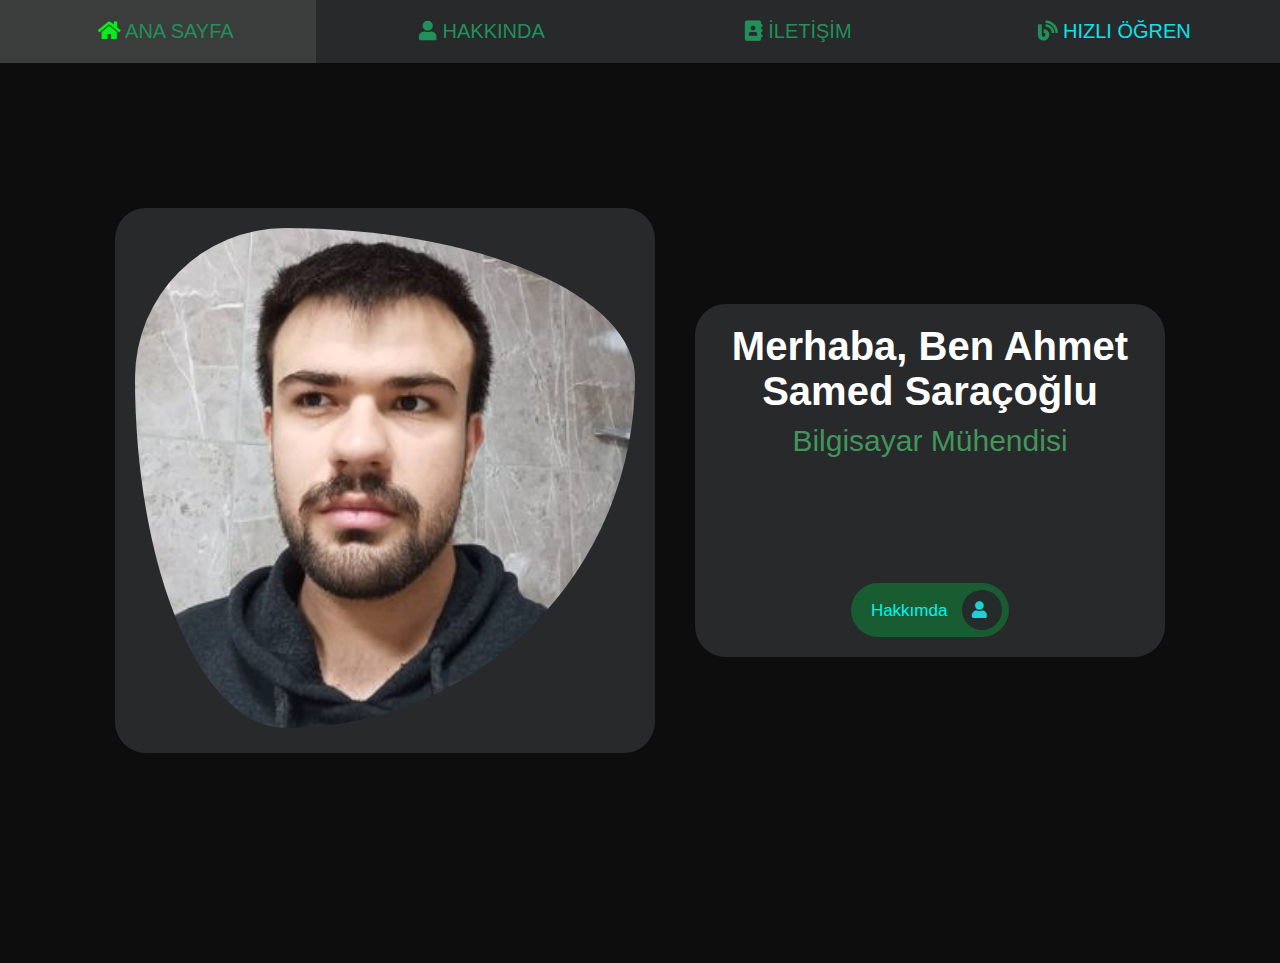
<file: index.html>
<!-- 20010011015 Ahmet Samed SARAÇOĞLU-->
<!DOCTYPE html>
<html lang="tr">
<head>
    <meta charset="UTF-8">
    <meta http-equiv="X-UA-Compatible" content="IE=edge">
    <meta name="viewport" content="width=device-width, initial-scale=1.0">
    <title>ANASAYFA</title>

   
    <link rel="stylesheet" href="https://cdnjs.cloudflare.com/ajax/libs/font-awesome/5.15.4/css/all.min.css">

   
    <link rel="stylesheet" href="style.css">

</head>
<body>
    


<nav class="navbar">
    <a href="index.html"> <i class="fas fa-home"></i> <span>ANA SAYFA</span> </a>
    <a href="hakkimizda.html"> <i class="fas fa-user"></i> <span>HAKKINDA</span> </a>
    <a href="iletisim.html"> <i class="fas fa-address-book"></i> <span>İLETİŞİM</span> </a>

    <div  class="dropdown">
        <i class="fas fa-blog"></i>HIZLI ÖĞREN
            <div class="dropdown-content">
            <a href="https://www.w3schools.com/html/">Html</a>
            <a href="https://www.w3schools.com/css/">Css</a>
            <a href="https://www.w3schools.com/js/">Javascript</a>
           </div>
            </div>
</nav>



<section class="home">
    

    <div class="image sb">
        <img class="buyutec" src="resim7.jpg" alt="">
    </div>

    <div class="content sb">
        <h3>Merhaba, Ben Ahmet Samed Saraçoğlu</h3>
        <span>Bilgisayar Mühendisi</span>
        <p class="gizle">
            Aynı zamanda yeni bilgiler araştırmaya meraklıyım. Araştırmalardan çok Şey öğrendim ve Bilgi paylaşımının gerçekleşmesini seviyorum.</p>
        <a href="hakkimizda.html" class="btn"> Hakkımda <i class="fas fa-user"></i> </a>
    </div>

</section>



</body>
</html>
</file>
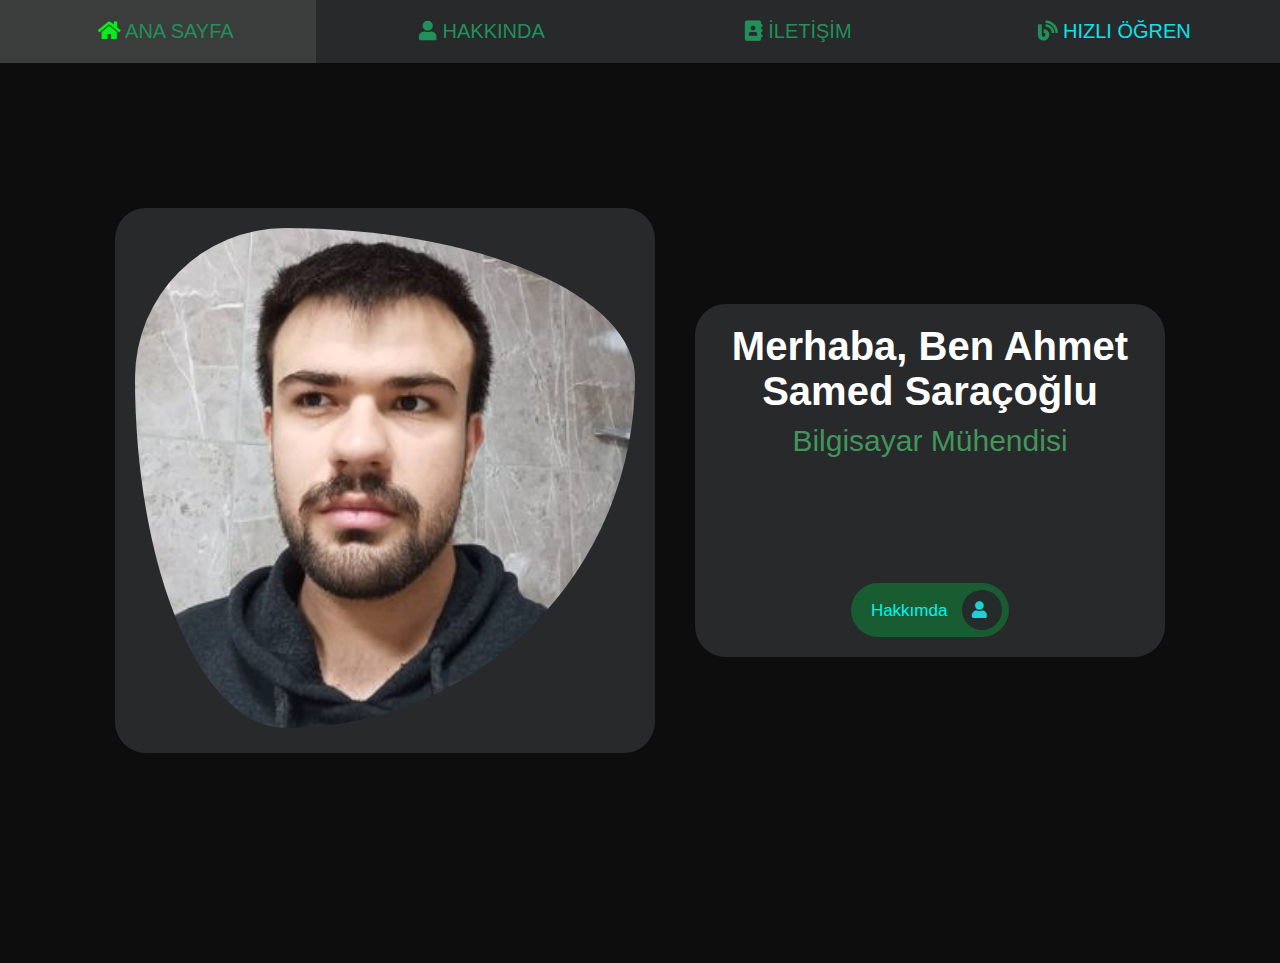
<file: anasayfa.html>
<!-- 20010011015 Ahmet Samed SARAÇOĞLU-->
<!DOCTYPE html>
<html lang="tr">
<head>
    <meta charset="UTF-8">
    <meta http-equiv="X-UA-Compatible" content="IE=edge">
    <meta name="viewport" content="width=device-width, initial-scale=1.0">
    <title>ANASAYFA</title>

   
    <link rel="stylesheet" href="https://cdnjs.cloudflare.com/ajax/libs/font-awesome/5.15.4/css/all.min.css">

   
    <link rel="stylesheet" href="style.css">

</head>
<body>
    


<nav class="navbar">
    <a href="anasayfa.html"> <i class="fas fa-home"></i> <span>ANA SAYFA</span> </a>
    <a href="hakkimizda.html"> <i class="fas fa-user"></i> <span>HAKKINDA</span> </a>
    <a href="iletisim.html"> <i class="fas fa-address-book"></i> <span>İLETİŞİM</span> </a>

    <div  class="dropdown">
        <i class="fas fa-blog"></i>HIZLI ÖĞREN
            <div class="dropdown-content">
            <a href="https://www.w3schools.com/html/">Html</a>
            <a href="https://www.w3schools.com/css/">Css</a>
            <a href="https://www.w3schools.com/js/">Javascript</a>
           </div>
            </div>
</nav>



<section class="home">
    

    <div class="image sb">
        <img class="buyutec" src="resim7.jpg" alt="">
    </div>

    <div class="content sb">
        <h3>Merhaba, Ben Ahmet Samed Saraçoğlu</h3>
        <span>Bilgisayar Mühendisi</span>
        <p class="gizle">
            Aynı zamanda yeni bilgiler araştırmaya meraklıyım. Araştırmalardan çok Şey öğrendim ve Bilgi paylaşımının gerçekleşmesini seviyorum.</p>
        <a href="hakkimizda.html" class="btn"> Hakkımda <i class="fas fa-user"></i> </a>
    </div>

</section>



</body>
</html>
</file>
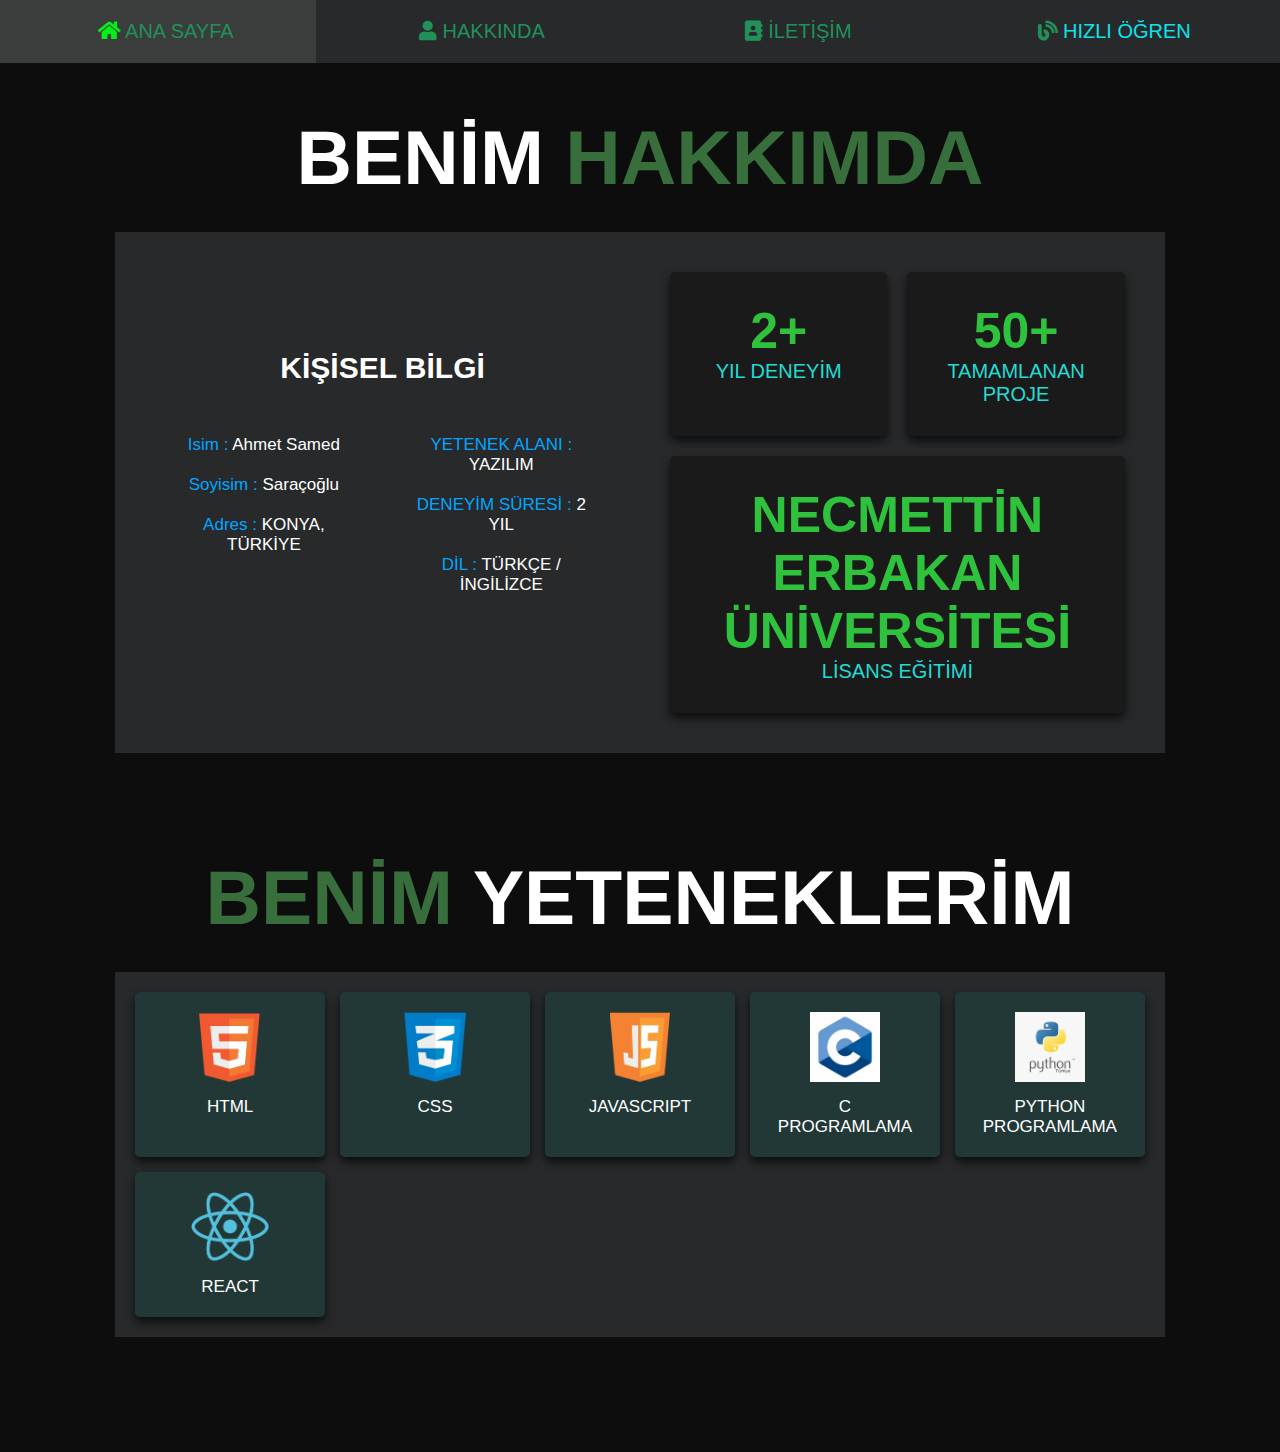
<file: hakkimizda.html>
<!-- 20010011015 Ahmet Samed SARAÇOĞLU-->
<!DOCTYPE html>
<html lang="en">
<head>
    <meta charset="UTF-8">
    <meta http-equiv="X-UA-Compatible" content="IE=edge">
    <meta name="viewport" content="width=device-width, initial-scale=1.0">
    <title>HAKKIMIZDA</title>

   
    <link rel="stylesheet" href="https://cdnjs.cloudflare.com/ajax/libs/font-awesome/5.15.4/css/all.min.css">

   
    <link rel="stylesheet" href="style.css">

</head>
<body>
    


<nav class="navbar">
    <a href="index.html"> <i class="fas fa-home"></i> <span>ANA SAYFA</span> </a>
    <a href="hakkimizda.html"> <i class="fas fa-user"></i> <span>HAKKINDA</span> </a>
    <a href="iletisim.html"> <i class="fas fa-address-book"></i> <span>İLETİŞİM</span> </a>

    <div  class="dropdown">
        <i class="fas fa-blog"></i>HIZLI ÖĞREN
            <div class="dropdown-content">
            <a href="https://www.w3schools.com/html/">Html</a>
            <a href="https://www.w3schools.com/css/">Css</a>
            <a href="https://www.w3schools.com/js/">Javascript</a>
           </div>
            </div>
</nav>



<section class="about">

    <h1 class="heading"> BENİM <span>HAKKIMDA</span> </h1>

    <div class="row">

        <div class="info-container">

            <h1>KİŞİSEL BİLGİ</h1>

            <div class="box-container">

                <div class="box">
                    <h3> <span>isim : </span> Ahmet Samed </h3>
                    <h3> <span>soyisim : </span> Saraçoğlu </h3>
                    <h3> <span>adres : </span> KONYA, TÜRKİYE </h3>
                </div>
    
                <div class="box">
                    <h3> <span>YETENEK ALANI : </span> YAZILIM </h3>
                    <h3> <span>DENEYİM SÜRESİ : </span> 2 YIL </h3>
                    <h3> <span>DİL : </span> TÜRKÇE / İNGİLİZCE </h3>
                </div>

            </div>

            

        </div>

        <div class="count-container">

            <div class="box">
                <h3>2+</h3>
                <p>YIL DENEYİM</p>
            </div>

            <div class="box">
                <h3>50+</h3>
                <p>TAMAMLANAN PROJE</p>
            </div>

            <div class="box">
                <h3>NECMETTİN ERBAKAN ÜNİVERSİTESİ</h3>
                <p>LİSANS EĞİTİMİ</p>
            </div>

        </div>

    </div>

</section>


<section class="skills">

    <h1 class="heading"> <span>BENİM</span> YETENEKLERİM </h1>

    <div class="box-container">
        <div class="box">
            <img src="resim1.png">
            <h3>html</h3>
        </div>
        <div class="box">
            <img src="resim2.png">
            <h3>css</h3>
        </div>
        <div class="box">
            <img src="resim3.png">
            <h3>javascript</h3>
        </div>
        <div class="box">
            <img src="resim4.png">
            <h3>C Programlama</h3>
        </div>
        <div class="box">
            <img src="resim5.png">
            <h3>Python Programlama</h3>
        </div>
        <div class="box">
            <img src="resim6.png">
            <h3>React</h3>
        </div>
    </div>

</section>





</body>
</html>
</file>
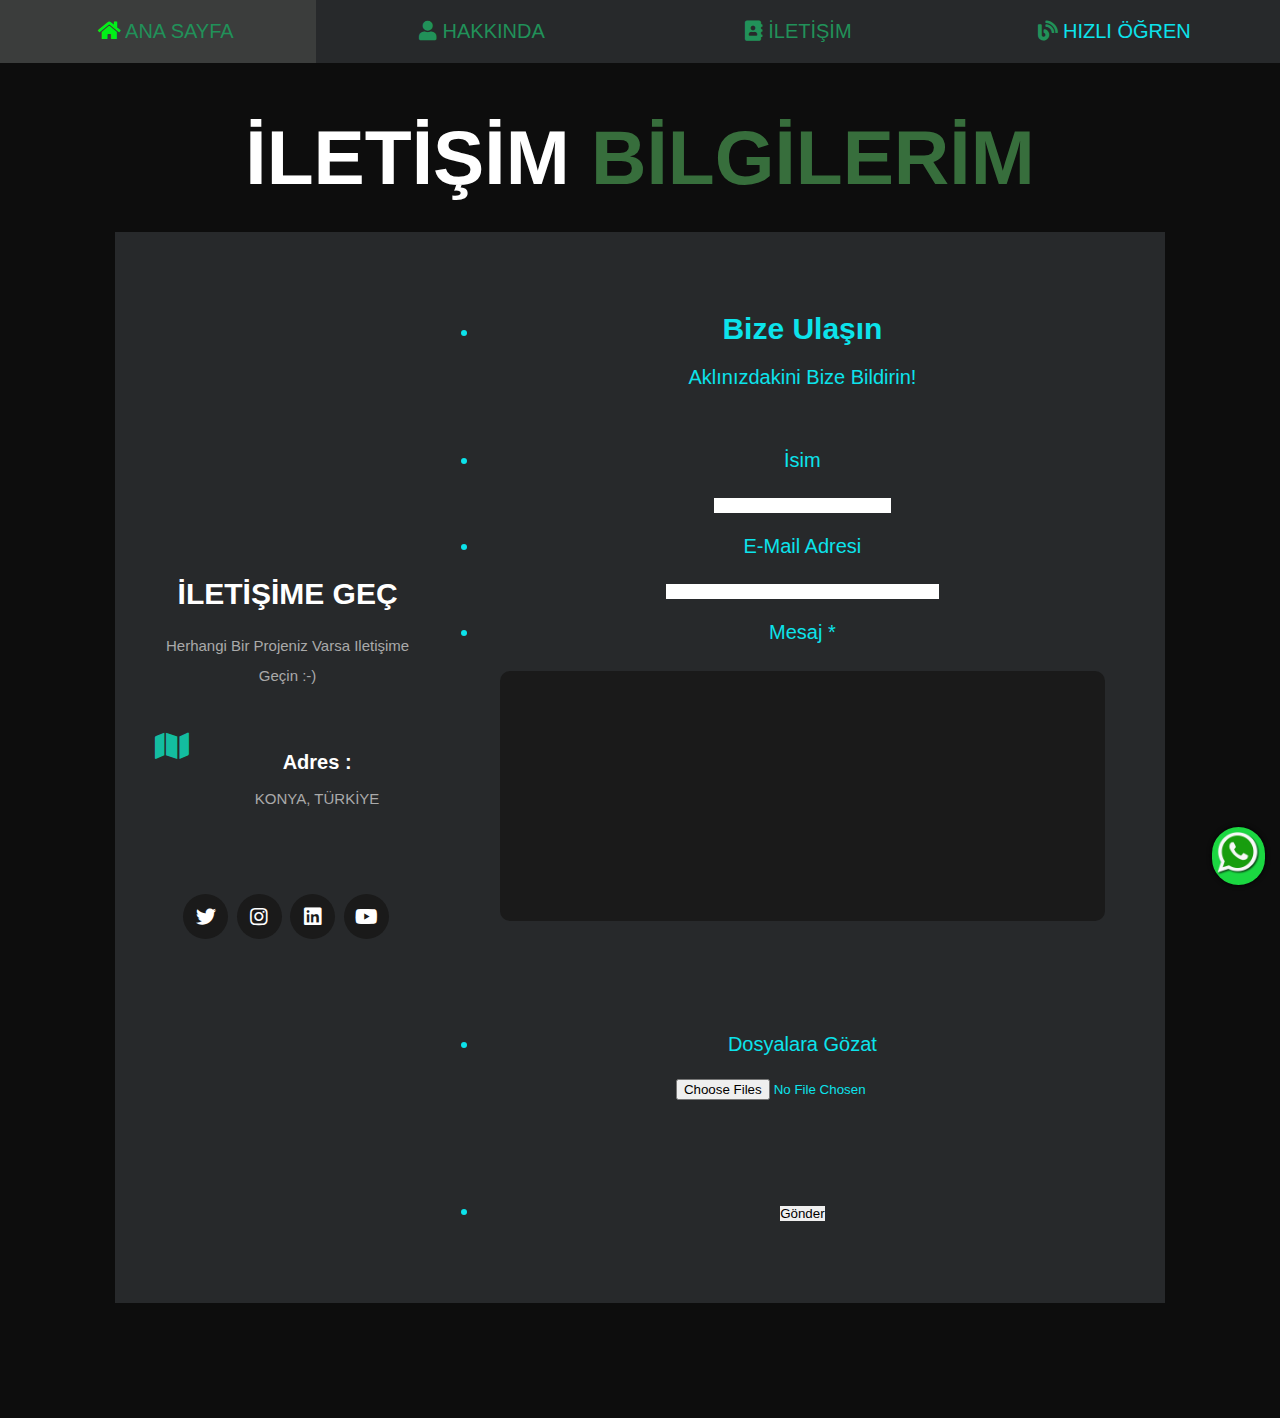
<file: iletisim.html>
<!-- 20010011015 Ahmet Samed SARAÇOĞLU-->
<!DOCTYPE html>
<html lang="en">
<head>
    <meta charset="UTF-8">
    <meta http-equiv="X-UA-Compatible" content="IE=edge">
    <meta name="viewport" content="width=device-width, initial-scale=1.0">
    <title>İLETİŞİM</title>

   
    <link rel="stylesheet" href="https://cdnjs.cloudflare.com/ajax/libs/font-awesome/5.15.4/css/all.min.css">

  
    <link rel="stylesheet" href="style.css">

      <script>
    window.onload = function(){
    whatsapp_se_btn_phone = '15873339328'; //Telefon Numaranız
                 whatsapp_se_btn_msg = 'Merhaba, konuşmak ister misiniz?'; //Mesajınızı Yazınız
             $(document.body).append('<div class="whatsapp-se-btn"></div>'),whatsapp_se_btn_base64="resim9.png",
             $(".whatsapp-se-btn").attr("style","position:fixed;bottom:15px;right:15px;overflow:hidden;background:#1bd741;color:#ffffff;text-align:center;padding:4px 4px;z-index:9999999;cursor:pointer;box-shadow:#000000 0 0 5px;border-radius:100px;"),$(".whatsapp-se-btn").html('<img style="width: 45px;" src="'+whatsapp_se_btn_base64+'" alt="Whatsapp ile iletişime Geç" />'),$(".whatsapp-se-btn").attr("onclick",'location.href="https://wa.me/'+whatsapp_se_btn_phone+"?text="+whatsapp_se_btn_msg+'"');}
    </script>

</head>
<body>
    


<nav class="navbar">
    <a href="index.html"> <i class="fas fa-home"></i> <span>ANA SAYFA</span> </a>
    <a href="hakkimizda.html"> <i class="fas fa-user"></i> <span>HAKKINDA</span> </a>
    <a href="iletisim.html"> <i class="fas fa-address-book"></i> <span>İLETİŞİM</span> </a>

    <div  class="dropdown">
        <i class="fas fa-blog"></i>HIZLI ÖĞREN
            <div class="dropdown-content">
            <a href="https://www.w3schools.com/html/">Html</a>
            <a href="https://www.w3schools.com/css/">Css</a>
            <a href="https://www.w3schools.com/js/">Javascript</a>
           </div>
            </div>
</nav>



<section class="contact">

<h1 class="heading"> İLETİŞİM <span>BİLGİLERİM</span> </h1>

<div class="row">

    <div class="info-container">

        <h1>İLETİŞİME GEÇ</h1>

        <p>Herhangi Bir Projeniz Varsa iletişime geçin :-)</p>

        <div class="box-container">

            <div class="box">
                <i class="fas fa-map"></i>
                <div class="info">
                    <h3>adres :</h3>
                    <p>KONYA, TÜRKİYE</p>
                </div>
            </div>
           
            

        </div>

        

        <div class="share">
            <a href="https://twitter.com/SaracogluSamed" class="fab fa-twitter"></a>
            <a href="https://instagram.com/asamedsaracoglu" class="fab fa-instagram"></a>
            <a href="https://www.linkedin.com/in/ahmet-samed-saraçoğlu-204134207/" class="fab fa-linkedin"></a>
            <a href="https://www.youtube.com/channel/UCbVURIrx92o8t_xDJODpT-A" class="fab fa-youtube"></a>
             
        </div>

    </div>


<form class="jotform-form" action="https://submit.jotformeu.com/submit/220714820786357/" method="post" enctype="multipart/form-data" name="form_220714820786357" id="220714820786357" accept-charset="utf-8" autocomplete="on">
  <input type="hidden" name="formID" value="220714820786357" />
  <input type="hidden" id="JWTContainer" value="" />
  <input type="hidden" id="cardinalOrderNumber" value="" />
  <div role="main" class="form-all">
    <ul class="form-section page-section">
      <li id="cid_24" class="form-input-wide" data-type="control_head">
        <div class="form-header-group  header-default">
          <div class="header-text httac htvam">
            <h2 id="header_24" class="form-header" data-component="header">
              Bize ulaşın
            </h2>
            <div id="subHeader_24" class="form-subHeader">
              Aklınızdakini bize bildirin!
            </div>
          </div>
        </div>
      </li>
      <li class="form-line" data-type="control_textbox" id="id_25">
        <label class="form-label form-label-top form-label-auto" id="label_25" for="input_25"> İsim </label>
        <div id="cid_25" class="form-input-wide">
          <input type="text" id="input_25" name="q25_name" data-type="input-textbox" class="form-textbox" data-defaultvalue="" size="20" value="" placeholder=" " data-component="textbox" aria-labelledby="label_25" />
        </div>
      </li>
      <li class="form-line" data-type="control_textarea" id="id_16">
        <label class="form-label form-label-top form-label-auto" id="label_16" for="input_16"> E-mail Adresi </label>
        <div id="cid_16" class="form-input-wide">
          <input type="email" id="input_16" name="q16_emailAddress" class="form-textbox validate[Email]" data-defaultvalue="" size="32" value="" placeholder=" " data-component="email" aria-labelledby="label_16" />
        </div>
      </li>
      <li class="form-line jf-required" data-type="control_textarea" id="id_17">
        <label class="form-label form-label-top form-label-auto" id="label_17" for="input_17">
          Mesaj
          <span class="form-required">
            *
          </span>
        </label>
        <div id="cid_17" class="form-input-wide jf-required">
          <textarea id="input_17" class="form-textarea validate[required]" name="q17_message" cols="25" rows="6" data-component="textarea" required="" aria-labelledby="label_17"></textarea>
        </div>
      </li>
      <li class="form-line" data-type="control_fileupload" id="id_28">
        <label class="form-label form-label-top form-label-auto" id="label_28" for="input_28">  </label>
        <div id="cid_28" class="form-input-wide">
          <div data-wrapper-react="true">
            <div data-wrapper-react="true">
              <div class="qq-uploader-buttonText-value">
                Dosyalara Gözat
              </div>
              <input type="file" id="input_28" name="q28_input28[]" multiple="" class="form-submit-button-wood_3d form-upload-multiple" data-imagevalidate="yes" data-file-accept="pdf, doc, docx, xls, xlsx, csv, txt, rtf, html, zip, mp3, wma, mpg, flv, avi, jpg, jpeg, png, gif" data-file-maxsize="10854" data-file-minsize="0" data-file-limit="" data-component="fileupload" />
            </div>
            <span style="display:none" class="cancelText">
              Cancel
            </span>
            <span style="display:none" class="ofText">
              of
            </span>
          </div>
        </div>
      </li>
      <li class="form-line" data-type="control_button" id="id_14">
        <div id="cid_14" class="form-input-wide">
          <div style="text-align:center" data-align="center" class="form-buttons-wrapper form-buttons-center   jsTest-button-wrapperField">
            <button id="input_14" type="submit" class="form-submit-button submit-button jf-form-buttons jsTest-submitField" data-component="button" data-content="">
              gönder
            </button>
          </div>
        </div>
      </li>
      <li style="display:none">
        Should be Empty:
        <input type="text" name="website" value="" />
      </li>
    </ul>
  </div>
  <script>
  JotForm.showJotFormPowered = "new_footer";
  </script>
  <script>
  JotForm.poweredByText = "Powered by Jotform";
  </script>
  <input type="hidden" class="simple_spc" id="simple_spc" name="simple_spc" value="220714820786357" />
  <script type="text/javascript">
  var all_spc = document.querySelectorAll("form[id='220714820786357'] .si" + "mple" + "_spc");
for (var i = 0; i < all_spc.length; i++)
{
  all_spc[i].value = "220714820786357-220714820786357";
}
  </script>
  
</form>
    

</div>
    
   
</section>
    
 

<!-- jQuery -->
  <script type="text/javascript" src="jquery.min.js"></script>

</body>
</html>
</file>
<file: style.css>
/* 20010011015 Ahmet Samed SARAÇOĞLU */

.sb{
  border-radius:31px;
}
.gizle{
  text-indent: -9999 !important;
  color: #27292b !important;
}
.gizle:hover{
  text-indent: 9999 ;
  color: white !important;
}
.buyutec
{
    position: relative;
    transition: all .3s ease-in;
    -moz-transition: all .3s ease-in;
    -webkit-transition: all .3s ease-in;
    -ms-transition: all .2s ease-in;
}

.buyutec:hover
{
    z-index:4;
    -webkit-transform: scale(1.5);
    -ms-transform: scale(1.5);  
    -moz-transform: scale(1.5);
    transform: scale(1.5);
}
  .dropdown {
  position: relative;
  display: inline-block;
  }
  .dropdown-content {
    padding: 0 0 0 0;
  display: none;
  position: absolute;
  text-align: center;
  min-width: 200px;
  width:100%;
  z-index: 1;
  }
  .dropdown-content a {
  text-decoration: none;
  display: block;
  }

  .dropdown:hover .dropdown-content {
  display: block;
  }

* {
  font-family: 'Poppins', sans-serif;
  margin: 0;
  padding: 0;
  -webkit-box-sizing: border-box;
          box-sizing: border-box;
  text-decoration: none;
  outline: none;
  border: none;
  text-transform: capitalize;
}

html {
  font-size: 62.5%;
  overflow-x: hidden;
}

html::-webkit-scrollbar {
  width: 1rem;
}

html::-webkit-scrollbar-track {
  background: #6b1515;
}

html::-webkit-scrollbar-thumb {
  background: #00ddff;
  border-radius: 5rem;
}

body {
  background: #0d0d0d;
  padding-bottom: 6.5rem;
}

section {
  padding: 5rem 9%;
}

.heading {
  text-align: center;
  font-size: 6vw;
  color: #fff;
  margin-bottom: 3rem;
  text-transform: uppercase;
}

.heading span {
  text-transform: uppercase;
  color: #376e3c;
}

.btn {
  display: inline-block;
  margin-top: 1rem;
  border-radius: 5rem;
  background: #1a5c31;
  padding: .7rem;
  font-size: 1.7rem;
  color: #05f2f2;
  padding-left: 2rem;
}

.btn i {
  height: 4rem;
  width: 4rem;
  line-height: 4rem;
  font-size: 1.7rem;
  text-align: center;
  background: #242b2b;
  color: #20d0d6;
  border-radius: 50%;
  margin-left: 1rem;
  -webkit-transition: .2s linear;
  transition: .2s linear;
}

.btn:hover i {
  margin-left: 2rem;
}

.navbar {
  bottom: 0;
  left: 0;
  right: 0;
  display: -webkit-box;
  display: -ms-flexbox;
  display: flex;
  z-index: 1000;
  -webkit-box-align: end;
      -ms-flex-align: end;
          align-items: flex-end;
}

.navbar a,div {
  padding: 2rem;
  font-size: 2rem;
  background: #27292b;
  -webkit-box-flex: 1;
      -ms-flex: 1;
          flex: 1;
  color: #0ce3eb;
  text-align: center;
  -webkit-transition: .2s linear;
  transition: .2s linear;
}

.navbar a,div i {
  color: #219159;
  padding-right: .5rem;
}

.navbar a:hover {
  background: #3b3d3c;
  /*padding-top: 6rem;*/
}

.navbar a:hover i {
  color: #00f018;
}

.home {
  display: -webkit-box;
  display: -ms-flexbox;
  display: flex;
  -webkit-box-align: center;
      -ms-flex-align: center;
          align-items: center;
  -ms-flex-wrap: wrap;
      flex-wrap: wrap;
  gap: 4rem;
  min-height: calc(100vh - 6.5rem);
}

.home .image {
  -webkit-box-flex: 1;
      -ms-flex: 1 1 42rem;
          flex: 1 1 42rem;
  text-align: center;
}

.home .image img {
  height: 50rem;
  width: 50rem;
  border-radius: 30% 70% 70% 30% / 30% 30% 70% 70%;
}

.home .content {
  -webkit-box-flex: 1;
      -ms-flex: 1 1 42rem;
          flex: 1 1 42rem;
}

.home .content h3 {
  color: #fff;
  font-size: 4rem;
  padding-bottom: .5rem;
}

.home .content span {
  font-size: 3rem;
  color: #42965b;
  padding: .5rem 0;
  display: block;
}

.home .content p {
  font-size: 1.5rem;
  color: #27d4f5;
  padding: 1rem 0;
  line-height: 2;
}

.about .row {
  display: -webkit-box;
  display: -ms-flexbox;
  display: flex;
  -webkit-box-align: center;
      -ms-flex-align: center;
          align-items: center;
  -ms-flex-wrap: wrap;
      flex-wrap: wrap;
  gap: 2rem;
}

.about .row .info-container {
  -webkit-box-flex: 1;
      -ms-flex: 1 1 42rem;
          flex: 1 1 42rem;
}

.about .row .info-container h1 {
  font-size: 3rem;
  color: #fff;
  text-transform: uppercase;
  padding-bottom: 1rem;
}

.about .row .info-container .box-container {
  padding: 1rem 0;
  display: -webkit-box;
  display: -ms-flexbox;
  display: flex;
  -ms-flex-wrap: wrap;
      flex-wrap: wrap;
  gap: 2rem;
}

.about .row .info-container .box-container .box {
  -webkit-box-flex: 1;
      -ms-flex: 1 1 20rem;
          flex: 1 1 20rem;
}

.about .row .info-container .box-container .box h3 {
  font-size: 1.7rem;
  color: #fff;
  padding: 1rem 0;
  font-weight: normal;
}

.about .row .info-container .box-container .box h3 span {
  color: #00a6ff;
}

.about .row .count-container {
  -webkit-box-flex: 1;
      -ms-flex: 1 1 42rem;
          flex: 1 1 42rem;
  display: -webkit-box;
  display: -ms-flexbox;
  display: flex;
  -ms-flex-wrap: wrap;
      flex-wrap: wrap;
  gap: 2rem;
}

.about .row .count-container .box {
  -webkit-box-flex: 1;
      -ms-flex: 1 1 20rem;
          flex: 1 1 20rem;
  padding: 3rem 4rem;
  border-radius: .5rem;
  background: #1a1a1a;
  -webkit-box-shadow: 0 0.5rem 1rem rgba(0, 0, 0, 0.7);
          box-shadow: 0 0.5rem 1rem rgba(0, 0, 0, 0.7);
}

.about .row .count-container .box h3 {
  font-size: 5rem;
  color: #2fc23c;
}

.about .row .count-container .box p {
  font-size: 2rem;
  color: #23dbd5;
}

.skills .box-container {
  display: -ms-grid;
  display: grid;
  -ms-grid-columns: (minmax(16rem, 1fr))[auto-fit];
      grid-template-columns: repeat(auto-fit, minmax(16rem, 1fr));
  gap: 1.5rem;
}

.skills .box-container .box {
  padding: 2rem;
  text-align: center;
  -webkit-box-shadow: 0 0.5rem 1rem rgba(0, 0, 0, 0.7);
          box-shadow: 0 0.5rem 1rem rgba(0, 0, 0, 0.7);
  border-radius: .5rem;
  background: #213837;
}

.skills .box-container .box:hover {
  background: #2f3635;
}

.skills .box-container .box:hover h3 {
  color: #0afad8;
}

.skills .box-container .box img {
  height: 7rem;
  margin-bottom: 1rem;
}

.skills .box-container .box h3 {
  color: #fff;
  font-size: 1.7rem;
  font-weight: normal;
  text-transform: uppercase;
}



.contact .row {
  display: -webkit-box;
  display: -ms-flexbox;
  display: flex;
  -webkit-box-align: center;
      -ms-flex-align: center;
          align-items: center;
  -ms-flex-wrap: wrap;
      flex-wrap: wrap;
  gap: 2rem;
}

.contact .row .info-container {
  width: 40rem;
}

.contact .row .info-container h1 {
  font-size: 3rem;
  text-transform: uppercase;
  color: #fff;
  padding-bottom: 1rem;
}

.contact .row .info-container p {
  font-size: 1.5rem;
  line-height: 2;
  color: #aaa;
  padding: 1rem 0;
}

.contact .row .info-container .box-container {
  padding: 2rem 0;
}

.contact .row .info-container .box-container .box {
  display: -webkit-box;
  display: -ms-flexbox;
  display: flex;
  gap: 2rem;
  padding: 1rem 0;
}

.contact .row .info-container .box-container .box i {
  font-size: 3rem;
  color: #13bda0;
}

.contact .row .info-container .box-container .box h3 {
  font-size: 2rem;
  color: #fff;
}

.contact .row .info-container .share a {
  font-size: 2rem;
  height: 4.5rem;
  width: 4.5rem;
  line-height: 4.5rem;
  border-radius: 50%;
  background: #1a1a1a;
  color: #fff;
  text-align: center;
  margin-right: .3rem;
}

.contact .row .info-container .share a:hover {
  background: #42965b;
}

.contact .row form {
  -webkit-box-flex: 1;
      -ms-flex: 1 1 42rem;
          flex: 1 1 42rem;
}

.contact .row form .inputBox {
  display: -webkit-box;
  display: -ms-flexbox;
  display: flex;
  -ms-flex-wrap: wrap;
      flex-wrap: wrap;
  -webkit-box-pack: justify;
      -ms-flex-pack: justify;
          justify-content: space-between;
}

.contact .row form .inputBox input {
  width: 49%;
}

.contact .row form .inputBox input,
.contact .row form textarea {
  border-radius: 5rem;
  padding: 1.2rem 1.8rem;
  font-size: 1.6rem;
  color: #fff;
  text-transform: none;
  margin: .7rem 0;
  background: #1a1a1a;
}

.contact .row form textarea {
  width: 100%;
  border-radius: 1rem;
  resize: none;
  height: 25rem;
}

.contact .row form .btn {
  padding: 1rem 3rem;
  cursor: pointer;
}

.contact .row form .btn:hover {
  background: #fff;
  color: #0d0d0d;
}

@media (max-width: 1200px) {
  html {
    font-size: 55%;
  }
  section {
    padding: 3rem 2rem;
  }
}

@media (max-width: 768px) {
  .heading {
    font-size: 12vw;
  }
  .navbar a i {
    padding: 0;
  }
  .navbar a span {
    display: none;
  }
  .navbar a:hover {
    padding-bottom: 2rem;
  }
  .home {
    text-align: center;
    gap: 2rem;
  }
  .home .image img {
    height: 30rem;
    width: 30rem;
  }
  .home .content h3 {
    font-size: 3rem;
  }
  .home .content span {
    font-size: 2.5rem;
  }
  .contact .row form .inputBox input {
    width: 100%;
    margin-bottom: 1rem;
  }
}

@media (max-width: 450px) {
  html {
    font-size: 50%;
  }
}
</file>
